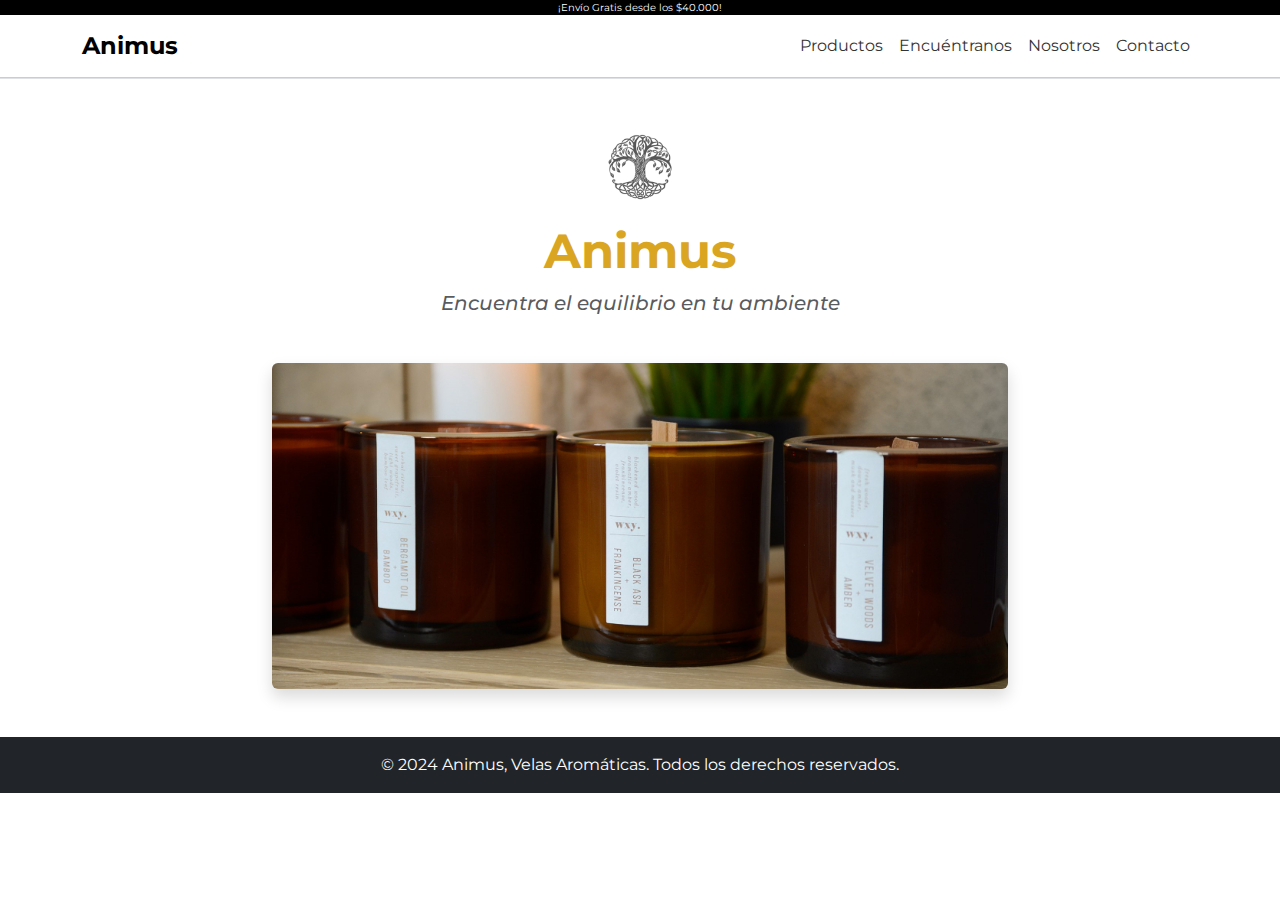
<file: index.html>
<!DOCTYPE html>
<html lang="es">
<head>
    <meta charset="UTF-8">
    <!-- Título descriptivo para SEO -->
    <title>Animus: Velas Aromáticas para Equilibrar tu Ambiente</title>

    <!-- Metaetiquetas SEO básicas -->
    <meta name="description" content="Descubre las velas aromáticas de Animus, diseñadas para equilibrar tu ambiente y brindarte bienestar. Explora nuestros productos y consejos para un espacio acogedor.">
    <meta name="keywords" content="velas aromáticas, Animus, bienestar, equilibrio, fragancias, hogar, decoración">
    <meta name="author" content="Equipo Animus">
    <meta name="robots" content="index, follow">

    <!-- Configuración responsiva -->
    <meta name="viewport" content="width=device-width, initial-scale=1.0">
    
    <!-- Fuentes y Bootstrap -->
    <link href="https://fonts.googleapis.com/css2?family=Montserrat:wght@400;700&display=swap" rel="stylesheet">
    <link href="https://cdn.jsdelivr.net/npm/bootstrap@5.3.0-alpha3/dist/css/bootstrap.min.css" rel="stylesheet">
    
    <!-- Tu hoja de estilos compilada (asegúrate de compilar SCSS a CSS si corresponde) -->
    <link rel="stylesheet" href="./css/styles.css">
</head>

<body>

    <header class="border-bottom">
        <div class="barra-envio text-center">
            <p class="mb-0">¡Envío Gratis desde los $40.000!</p>
        </div>
        <nav class="navbar navbar-expand-lg navbar-light bg-white">
            <div class="container">
                <a class="navbar-brand" href="#">Animus</a>
                <button class="navbar-toggler" type="button" data-bs-toggle="collapse" data-bs-target="#navbarNav"
                        aria-controls="navbarNav" aria-expanded="false" aria-label="Toggle navigation">
                    <span class="navbar-toggler-icon"></span>
                </button>
                <div class="collapse navbar-collapse" id="navbarNav">
                    <ul class="navbar-nav ms-auto">
                        <li class="nav-item">
                            <a class="nav-link" href="./pages/productos.html">Productos</a>
                        </li>
                        <li class="nav-item">
                            <a class="nav-link" href="./pages/encuentranos.html">Encuéntranos</a>
                        </li>
                        <li class="nav-item">
                            <a class="nav-link" href="./pages/nosotros.html">Nosotros</a>
                        </li>
                        <li class="nav-item">
                            <a class="nav-link" href="./pages/contacto.html">Contacto</a>
                        </li>
                    </ul>
                </div>
            </div>
        </nav>
    </header>

    <main class="container my-5">
        <!-- Contenido principal -->
        <section class="contenido-central-inicio text-center mb-5">
            <!-- Ajuste en alt para que sea más descriptivo -->
            <img src="./Assets/img/logo_animus.png" class="logo mb-3" alt="Logo de Animus, marca de velas aromáticas">
            <h1 class="titulo-central">Animus</h1>
            <h2 class="subtitulo-central text-muted">Encuentra el equilibrio en tu ambiente</h2>
        </section>

        <!-- Imagen con Grid -->
        <section class="imagen-index">
            <div class="row justify-content-center">
                <div class="col-md-8">
                    <!-- Ajuste en alt para mayor detalle -->
                    <img src="./Assets/img/imagen-index.jpg" alt="Velas aromáticas en un ambiente acogedor" class="img-fluid rounded shadow">
                </div>
            </div>
        </section>
    </main>

    <footer class="bg-dark text-white text-center py-3">
        <p class="mb-0">&copy; 2024 Animus, Velas Aromáticas. Todos los derechos reservados.</p>
    </footer>

    <!-- Scripts de Bootstrap -->
    <script src="https://cdn.jsdelivr.net/npm/bootstrap@5.3.0-alpha3/dist/js/bootstrap.bundle.min.js"></script>
</body>
</html>
</file>
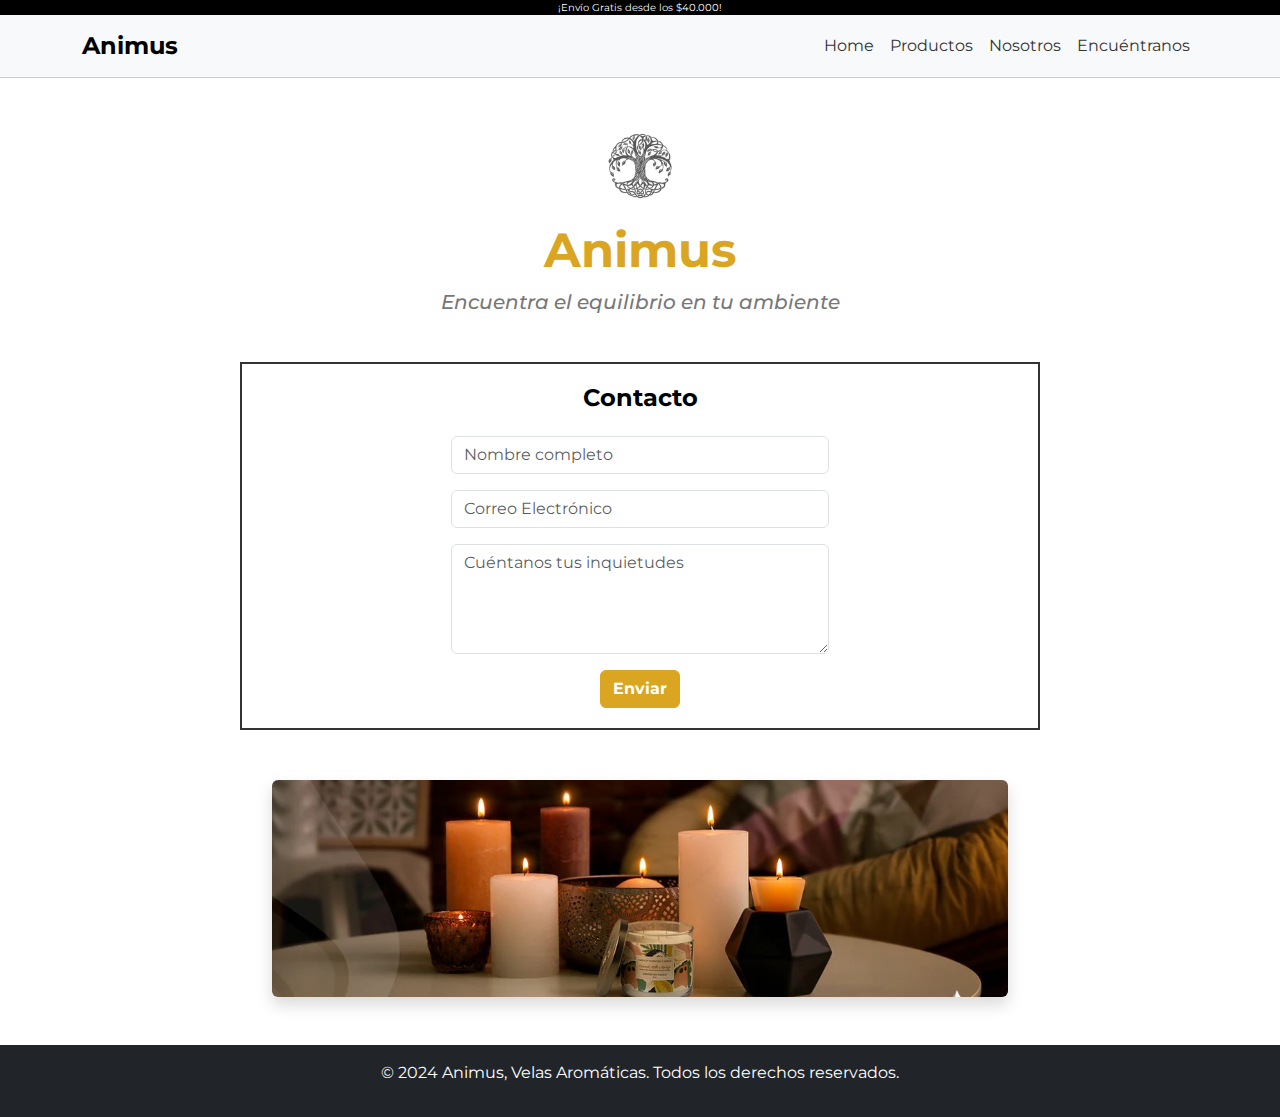
<file: pages/contacto.html>
<!DOCTYPE html>
<html lang="es">
<head>
    <meta charset="UTF-8">
    <!-- Título descriptivo para SEO -->
    <title>Animus - Contacto: Comunícate con Nosotros</title>

    <!-- Metaetiquetas SEO básicas -->
    <meta name="description" content="Ponte en contacto con Animus para resolver cualquier inquietud sobre nuestras velas aromáticas y servicios. ¡Estamos aquí para ayudarte!">
    <meta name="keywords" content="Animus, velas aromáticas, contacto, dudas, servicio al cliente">
    <meta name="author" content="Equipo Animus">
    <meta name="robots" content="index, follow">

    <!-- Configuración responsiva -->
    <meta name="viewport" content="width=device-width, initial-scale=1.0">

    <!-- Fuentes y Bootstrap -->
    <link href="https://fonts.googleapis.com/css2?family=Montserrat:wght@400;700&display=swap" rel="stylesheet">
    <link href="https://cdn.jsdelivr.net/npm/bootstrap@5.3.0-alpha3/dist/css/bootstrap.min.css" rel="stylesheet">

    <!-- Hoja de estilos principal (CSS compilado si usas SASS) -->
    <link rel="stylesheet" href="../css/styles.css">
</head>

<body>

    <header>
        <div class="barra-envio text-center">
            <p class="mb-0">¡Envío Gratis desde los $40.000!</p>
        </div>
        <nav class="navbar navbar-expand-lg bg-light">
            <div class="container">
                <a class="navbar-brand" href="../index.html">Animus</a>
                <button class="navbar-toggler" type="button" data-bs-toggle="collapse" data-bs-target="#navbarNav"
                        aria-controls="navbarNav" aria-expanded="false" aria-label="Toggle navigation">
                    <span class="navbar-toggler-icon"></span>
                </button>
                <div class="collapse navbar-collapse" id="navbarNav">
                    <ul class="navbar-nav ms-auto">
                        <li class="nav-item"><a class="nav-link" href="../index.html">Home</a></li>
                        <li class="nav-item"><a class="nav-link" href="./productos.html">Productos</a></li>
                        <li class="nav-item"><a class="nav-link" href="./nosotros.html">Nosotros</a></li>
                        <li class="nav-item"><a class="nav-link" href="./encuentranos.html">Encuéntranos</a></li>
                    </ul>
                </div>
            </div>
        </nav>
    </header>

    <main class="container my-5">
        <!-- Contenido principal -->
        <section class="contenido-central-inicio text-center">
            <!-- Ajuste en alt para mayor detalle SEO y accesibilidad -->
            <img src="../Assets/img/logo_animus.png" class="logo mb-3" alt="Logo de Animus, velas aromáticas">
            <h1 class="titulo-central">Animus</h1>
            <h2 class="subtitulo-central">Encuentra el equilibrio en tu ambiente</h2>
        </section>

        <!-- Sección de contacto -->
        <section class="seccion-contenedor my-5">
            <h1 class="titulo-negro-generico text-center mb-4">Contacto</h1>
            <div class="contenedor d-flex justify-content-center">
                <form class="w-50" action="/submit" method="post">
                    <div class="mb-3">
                        <input type="text" name="nombre" id="Nombre" class="form-control" placeholder="Nombre completo">
                    </div>
                    <div class="mb-3">
                        <input type="email" name="email" id="email" class="form-control" placeholder="Correo Electrónico">
                    </div>
                    <div class="mb-3">
                        <textarea name="mensaje" id="mensaje" class="form-control" rows="4" placeholder="Cuéntanos tus inquietudes"></textarea>
                    </div>
                    <div class="text-center">
                        <input type="submit" value="Enviar" class="btn btn-primary">
                    </div>
                </form>
            </div>
        </section>

        <!-- Banner -->
        <section class="banner mb-5">
            <div class="row justify-content-center">
                <div class="col-md-8">
                    <!-- Ajuste en alt para mayor relevancia SEO -->
                    <img src="../Assets/img/banner_velas.jpg" alt="Banner de velas aromáticas ilustrando un ambiente relajante" class="img-fluid rounded shadow">
                </div>
            </div>
        </section>
    </main>

    <footer class="bg-dark text-white text-center py-3">
        <p>&copy; 2024 Animus, Velas Aromáticas. Todos los derechos reservados.</p>
    </footer>

    <!-- Scripts de Bootstrap -->
    <script src="https://cdn.jsdelivr.net/npm/bootstrap@5.3.0-alpha3/dist/js/bootstrap.bundle.min.js"></script>
</body>
</html>
</file>
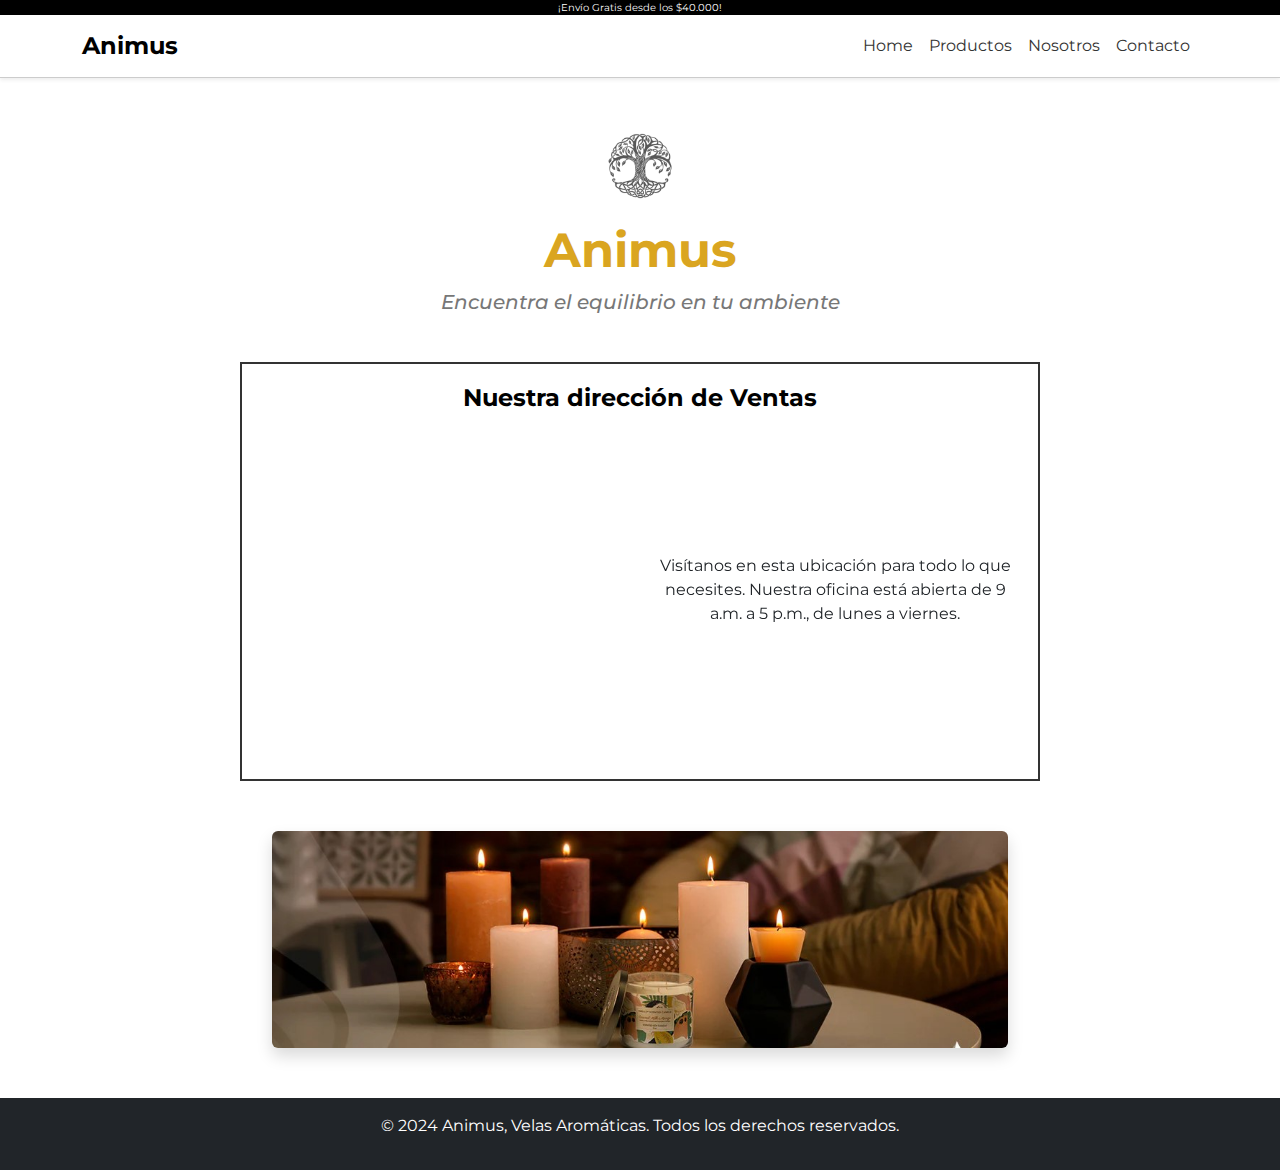
<file: pages/encuentranos.html>
<!DOCTYPE html>
<html lang="es">
<head>
    <meta charset="UTF-8">
    <!-- Título descriptivo para SEO -->
    <title>Animus - Encuéntranos: Nuestra Dirección de Ventas</title>

    <!-- Metaetiquetas SEO básicas -->
    <meta name="description" content="Visita nuestra oficina de Animus, donde podrás encontrar nuestras velas aromáticas y recibir atención de 9 a.m. a 5 p.m., de lunes a viernes.">
    <meta name="keywords" content="Animus, velas aromáticas, ubicación, dirección, ventas, tienda, oficina">
    <meta name="author" content="Equipo Animus">
    <meta name="robots" content="index, follow">

    <!-- Configuración responsiva -->
    <meta name="viewport" content="width=device-width, initial-scale=1.0">

    <!-- Fuentes y Bootstrap -->
    <link href="https://fonts.googleapis.com/css2?family=Montserrat:wght@400;700&display=swap" rel="stylesheet">
    <link href="https://cdn.jsdelivr.net/npm/bootstrap@5.3.0-alpha3/dist/css/bootstrap.min.css" rel="stylesheet">

    <!-- Hoja de estilos principal (CSS compilado si usas SASS) -->
    <link rel="stylesheet" href="../css/styles.css">
</head>

<body>

    <header>
        <div class="barra-envio text-center">
            <p class="mb-0">¡Envío Gratis desde los $40.000!</p>
        </div>
        <nav class="navbar navbar-expand-lg bg-white shadow-sm">
            <div class="container">
                <a class="navbar-brand" href="../index.html">Animus</a>
                <button class="navbar-toggler" type="button" data-bs-toggle="collapse" data-bs-target="#navbarNav"
                        aria-controls="navbarNav" aria-expanded="false" aria-label="Toggle navigation">
                    <span class="navbar-toggler-icon"></span>
                </button>
                <div class="collapse navbar-collapse" id="navbarNav">
                    <ul class="navbar-nav ms-auto">
                        <li class="nav-item"><a class="nav-link" href="../index.html">Home</a></li>
                        <li class="nav-item"><a class="nav-link" href="./productos.html">Productos</a></li>
                        <li class="nav-item"><a class="nav-link" href="./nosotros.html">Nosotros</a></li>
                        <li class="nav-item"><a class="nav-link" href="./contacto.html">Contacto</a></li>
                    </ul>
                </div>
            </div>
        </nav>
    </header>

    <main class="container my-5">

        <!-- Contenido principal -->
        <section class="contenido-central-inicio text-center mb-5">
            <!-- Ajuste en alt para brindar descripción más detallada -->
            <img src="../Assets/img/logo_animus.png" class="logo mb-3" alt="Logo de Animus, velas aromáticas">
            <h1 class="titulo-central">Animus</h1>
            <h2 class="subtitulo-central">Encuentra el equilibrio en tu ambiente</h2>
        </section>

        <!-- Sección dirección -->
        <section class="seccion-contenedor mb-5">
            <h2 class="titulo-negro-generico text-center mb-4">Nuestra dirección de Ventas</h2>
            <div class="row align-items-center justify-content-center">
                <div class="col-md-6 mb-3">
                    <iframe
                        src="https://www.google.com/maps/embed?pb=!1m18!1m12!1m3!1d3329.059955210807!2d-70.60073882430923!3d-33.447744473390706!2m3!1f0!2f0!3f0!3m2!1i1024!2i768!4f13.1!3m3!1m2!1s0x9662cf9806b0cd23%3A0x1c22891061896132!2sAv.%20Sucre%203160%2C%207770054%20%C3%91u%C3%B1oa%2C%20Regi%C3%B3n%20Metropolitana!5e0!3m2!1sen!2scl!4v1728952678536!5m2!1sen!2scl"
                        width="100%" height="300" style="border:0;" allowfullscreen="" loading="lazy"
                        referrerpolicy="no-referrer-when-downgrade"></iframe>
                </div>
                <div class="col-md-6">
                    <p class="text-center">
                        Visítanos en esta ubicación para todo lo que necesites. Nuestra oficina está
                        abierta de 9 a.m. a 5 p.m., de lunes a viernes.
                    </p>
                </div>
            </div>
        </section>

        <!-- Banner -->
        <section class="banner">
            <div class="row justify-content-center">
                <div class="col-md-8">
                    <!-- Ajuste en alt para mayor relevancia SEO -->
                    <img src="../Assets/img/banner_velas.jpg" alt="Banner de velas aromáticas en un entorno relajante" class="img-fluid rounded shadow">
                </div>
            </div>
        </section>

    </main>

    <footer class="bg-dark text-white text-center py-3">
        <p>&copy; 2024 Animus, Velas Aromáticas. Todos los derechos reservados.</p>
    </footer>

    <!-- Scripts de Bootstrap -->
    <script src="https://cdn.jsdelivr.net/npm/bootstrap@5.3.0-alpha3/dist/js/bootstrap.bundle.min.js"></script>
</body>
</html>
</file>
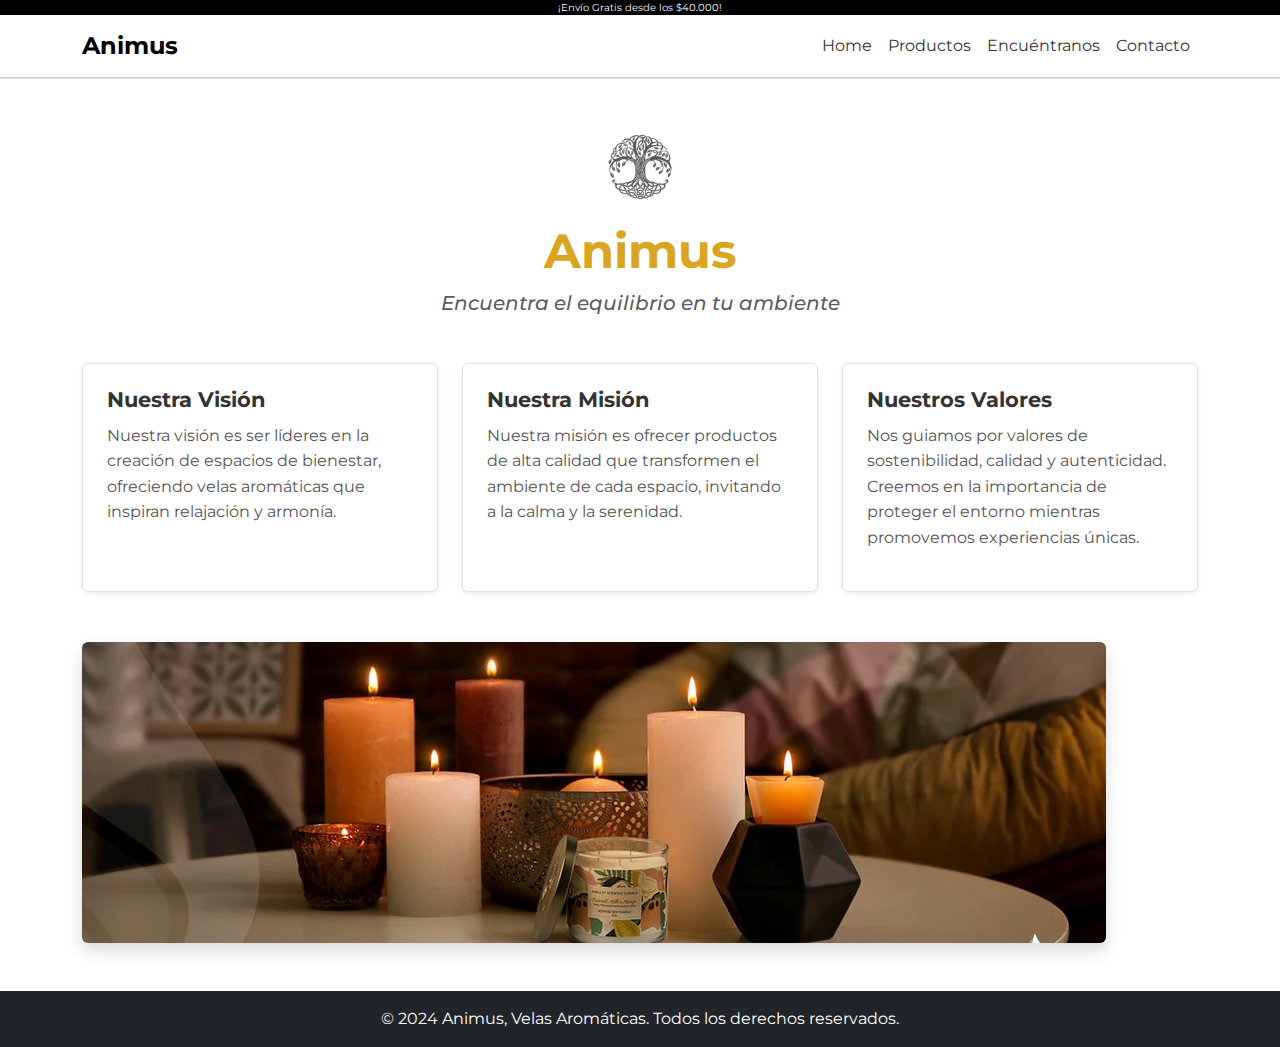
<file: pages/nosotros.html>
<!DOCTYPE html>
<html lang="es">
<head>
    <meta charset="UTF-8">
    <!-- Título descriptivo para SEO -->
    <title>Animus - Nosotros: Visión, Misión y Valores</title>

    <!-- Metaetiquetas SEO básicas -->
    <meta name="description" content="Conoce la visión, misión y valores de Animus, líderes en la creación de espacios de bienestar a través de velas aromáticas de alta calidad.">
    <meta name="keywords" content="Animus, velas aromáticas, visión, misión, valores, sostenibilidad, calidad">
    <meta name="author" content="Equipo Animus">
    <meta name="robots" content="index, follow">

    <!-- Configuración responsiva -->
    <meta name="viewport" content="width=device-width, initial-scale=1.0">

    <!-- Fuentes y Bootstrap -->
    <link href="https://fonts.googleapis.com/css2?family=Montserrat:wght@400;700&display=swap" rel="stylesheet">
    <link href="https://cdn.jsdelivr.net/npm/bootstrap@5.3.0-alpha3/dist/css/bootstrap.min.css" rel="stylesheet">

    <!-- Hoja de estilos principal (CSS compilado si usas SASS) -->
    <link rel="stylesheet" href="../css/styles.css">
</head>

<body>
    <header class="border-bottom">
        <div class="barra-envio text-center">
            <p class="mb-0">¡Envío Gratis desde los $40.000!</p>
        </div>
        <nav class="navbar navbar-expand-lg navbar-light bg-white">
            <div class="container">
                <a class="navbar-brand" href="../index.html">Animus</a>
                <button class="navbar-toggler" type="button" data-bs-toggle="collapse" data-bs-target="#navbarNav"
                        aria-controls="navbarNav" aria-expanded="false" aria-label="Toggle navigation">
                    <span class="navbar-toggler-icon"></span>
                </button>
                <div class="collapse navbar-collapse" id="navbarNav">
                    <ul class="navbar-nav ms-auto">
                        <li class="nav-item"><a class="nav-link" href="../index.html">Home</a></li>
                        <li class="nav-item"><a class="nav-link" href="./productos.html">Productos</a></li>
                        <li class="nav-item"><a class="nav-link" href="./encuentranos.html">Encuéntranos</a></li>
                        <li class="nav-item"><a class="nav-link" href="./contacto.html">Contacto</a></li>
                    </ul>
                </div>
            </div>
        </nav>
    </header>

    <main class="container my-5">
        <section class="contenido-central-inicio text-center mb-5">
            <!-- Ajuste en alt para brindar una descripción más específica -->
            <img src="../Assets/img/logo_animus.png" class="logo mb-3" alt="Logo de Animus, velas aromáticas">
            <h1 class="titulo-central">Animus</h1>
            <h2 class="subtitulo-central text-muted">Encuentra el equilibrio en tu ambiente</h2>
        </section>

        <!-- Sección con Grid: Visión, Misión y Valores -->
        <section class="mb-5">
            <div class="row gy-4">
                <div class="col-md-4">
                    <div class="p-4 border rounded shadow-sm h-100">
                        <h3 class="titulo-negro-generico-izq">Nuestra Visión</h3>
                        <p>
                            Nuestra visión es ser líderes en la creación de espacios de bienestar, ofreciendo velas
                            aromáticas que inspiran relajación y armonía.
                        </p>
                    </div>
                </div>
                <div class="col-md-4">
                    <div class="p-4 border rounded shadow-sm h-100">
                        <h3 class="titulo-negro-generico-izq">Nuestra Misión</h3>
                        <p>
                            Nuestra misión es ofrecer productos de alta calidad que transformen el ambiente de cada
                            espacio, invitando a la calma y la serenidad.
                        </p>
                    </div>
                </div>
                <div class="col-md-4">
                    <div class="p-4 border rounded shadow-sm h-100">
                        <h3 class="titulo-negro-generico-izq">Nuestros Valores</h3>
                        <p>
                            Nos guiamos por valores de sostenibilidad, calidad y autenticidad. Creemos en la importancia
                            de proteger el entorno mientras promovemos experiencias únicas.
                        </p>
                    </div>
                </div>
            </div>
        </section>

        <!-- Banner -->
        <section class="banner mb-5">
            <!-- Ajuste en alt para mayor relevancia SEO -->
            <img src="../Assets/img/banner_velas.jpg" alt="Banner de velas aromáticas en un entorno acogedor" class="img-fluid rounded shadow">
        </section>
    </main>

    <footer class="bg-dark text-white text-center py-3">
        <p class="mb-0">&copy; 2024 Animus, Velas Aromáticas. Todos los derechos reservados.</p>
    </footer>

    <!-- Scripts de Bootstrap -->
    <script src="https://cdn.jsdelivr.net/npm/bootstrap@5.3.0-alpha3/dist/js/bootstrap.bundle.min.js"></script>
</body>
</html>
</file>
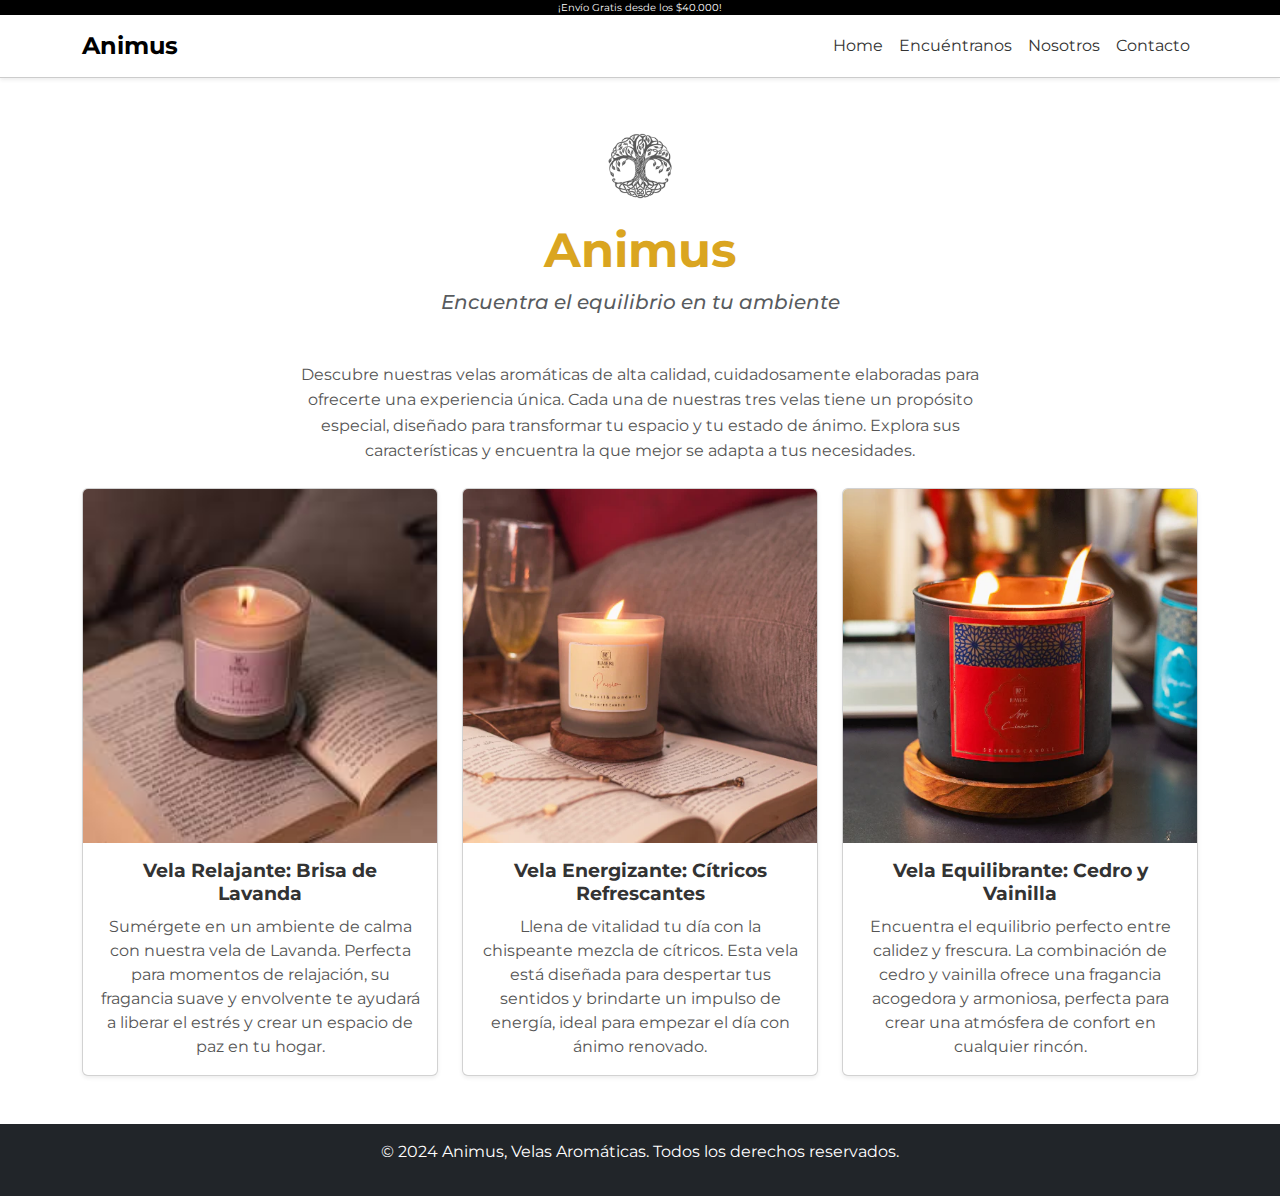
<file: pages/productos.html>
<!DOCTYPE html>
<html lang="es">
<head>
    <meta charset="UTF-8">
    <!-- Título descriptivo para SEO -->
    <title>Animus - Productos: Velas Aromáticas para Transformar Tu Espacio</title>

    <!-- Metaetiquetas SEO básicas -->
    <meta name="description" content="Descubre nuestras velas aromáticas de Animus. Cada vela cumple un propósito especial para transformar tu estado de ánimo y tu ambiente. Elige tu favorita y disfruta de su fragancia.">
    <meta name="keywords" content="Animus, velas aromáticas, relajante, energizante, equilibrante, fragancias, bienestar">
    <meta name="author" content="Equipo Animus">
    <meta name="robots" content="index, follow">

    <!-- Configuración responsiva -->
    <meta name="viewport" content="width=device-width, initial-scale=1.0">

    <!-- Fuentes y Bootstrap -->
    <link href="https://fonts.googleapis.com/css2?family=Montserrat:wght@400;700&display=swap" rel="stylesheet">
    <link href="https://cdn.jsdelivr.net/npm/bootstrap@5.3.0-alpha3/dist/css/bootstrap.min.css" rel="stylesheet">

    <!-- Hoja de estilos principal (CSS compilado si usas SASS) -->
    <link rel="stylesheet" href="../css/styles.css">
</head>

<body>

    <header>
        <div class="barra-envio text-center">
            <p class="mb-0">¡Envío Gratis desde los $40.000!</p>
        </div>
        <nav class="navbar navbar-expand-lg bg-white shadow-sm">
            <div class="container">
                <a class="navbar-brand" href="../index.html">Animus</a>
                <button class="navbar-toggler" type="button" data-bs-toggle="collapse" data-bs-target="#navbarNav"
                        aria-controls="navbarNav" aria-expanded="false" aria-label="Toggle navigation">
                    <span class="navbar-toggler-icon"></span>
                </button>
                <div class="collapse navbar-collapse" id="navbarNav">
                    <ul class="navbar-nav ms-auto">
                        <li class="nav-item"><a class="nav-link" href="../index.html">Home</a></li>
                        <li class="nav-item"><a class="nav-link" href="./encuentranos.html">Encuéntranos</a></li>
                        <li class="nav-item"><a class="nav-link" href="./nosotros.html">Nosotros</a></li>
                        <li class="nav-item"><a class="nav-link" href="./contacto.html">Contacto</a></li>
                    </ul>
                </div>
            </div>
        </nav>
    </header>

    <main class="container my-5">

        <!-- Contenido Principal -->
        <section class="text-center mb-5">
            <!-- Ajuste del alt para mayor detalle SEO y accesibilidad -->
            <img src="../Assets/img/logo_animus.png" class="logo mb-3" alt="Logo de Animus, velas aromáticas">
            <h1 class="titulo-central">Animus</h1>
            <h2 class="subtitulo-central text-muted">Encuentra el equilibrio en tu ambiente</h2>
        </section>

        <!-- Sección Productos -->
        <section class="seccion-productos mb-5">
            <p class="descripcion-productos text-center mb-4">
                Descubre nuestras velas aromáticas de alta calidad, cuidadosamente elaboradas para ofrecerte una
                experiencia única.
                Cada una de nuestras tres velas tiene un propósito especial, diseñado para transformar tu espacio y tu
                estado de ánimo.
                Explora sus características y encuentra la que mejor se adapta a tus necesidades.
            </p>

            <div class="row g-4">
                <!-- Producto 1 -->
                <div class="col-md-4">
                    <div class="card shadow-sm">
                        <img src="../Assets/img/producto1.jfif" class="card-img-top" alt="Vela Relajante Brisa de Lavanda">
                        <div class="card-body">
                            <h5 class="card-title">Vela Relajante: Brisa de Lavanda</h5>
                            <p class="card-text">
                                Sumérgete en un ambiente de calma con nuestra vela de Lavanda. Perfecta
                                para momentos de relajación, su fragancia suave y envolvente te ayudará a liberar el
                                estrés y crear un espacio de paz en tu hogar.
                            </p>
                        </div>
                    </div>
                </div>

                <!-- Producto 2 -->
                <div class="col-md-4">
                    <div class="card shadow-sm">
                        <img src="../Assets/img/producto4.webp" class="card-img-top" alt="Vela Energizante Cítricos Refrescantes">
                        <div class="card-body">
                            <h5 class="card-title">Vela Energizante: Cítricos Refrescantes</h5>
                            <p class="card-text">
                                Llena de vitalidad tu día con la chispeante mezcla de cítricos. Esta
                                vela está diseñada para despertar tus sentidos y brindarte un impulso de energía, ideal
                                para empezar el día con ánimo renovado.
                            </p>
                        </div>
                    </div>
                </div>

                <!-- Producto 3 -->
                <div class="col-md-4">
                    <div class="card shadow-sm">
                        <img src="../Assets/img/producto3.webp" class="card-img-top" alt="Vela Equilibrante de Cedro y Vainilla">
                        <div class="card-body">
                            <h5 class="card-title">Vela Equilibrante: Cedro y Vainilla</h5>
                            <p class="card-text">
                                Encuentra el equilibrio perfecto entre calidez y frescura. La
                                combinación de cedro y vainilla ofrece una fragancia acogedora y armoniosa, perfecta
                                para crear una atmósfera de confort en cualquier rincón.
                            </p>
                        </div>
                    </div>
                </div>
            </div>
        </section>

    </main>

    <footer class="bg-dark text-white text-center py-3">
        <p>&copy; 2024 Animus, Velas Aromáticas. Todos los derechos reservados.</p>
    </footer>

    <!-- Script de Bootstrap -->
    <script src="https://cdn.jsdelivr.net/npm/bootstrap@5.3.0-alpha3/dist/js/bootstrap.bundle.min.js"></script>
</body>
</html>
</file>
<file: css/styles.css>
html, body {
  margin: 0;
  padding: 0;
  height: 100%;
  background: none;
  font-family: "Montserrat", sans-serif;
}

img {
  max-width: 100%;
  height: auto;
  display: block;
}

.logo {
  display: block;
  margin: 0 auto 20px auto;
  max-height: 80px;
}

.titulo-central {
  font-size: 3rem;
  font-weight: bolder;
  color: goldenrod;
  margin-bottom: 10px;
  text-align: center;
}

.subtitulo-central {
  font-size: 1.25rem;
  font-style: italic;
  color: #777;
  text-align: center;
}

header .barra-envio {
  background-color: black;
  color: #fff;
  text-align: center;
  font-size: 10px;
}
header .barra-envio p {
  margin-bottom: 0;
}
header .navbar {
  border-bottom: 1px solid #ccc;
}
header .navbar .navbar-brand {
  font-weight: 700;
  font-size: 1.5rem;
}
header .navbar .nav-link {
  font-family: "Montserrat", sans-serif;
  font-weight: 400;
  color: #333 !important;
  transition: color 0.3s ease;
}
header .navbar .nav-link:hover {
  color: goldenrod !important;
}

footer {
  background-color: #333;
  color: #fff;
  text-align: center;
  padding: 20px 0;
  position: relative;
  width: 100%;
}

.contenido-central-inicio {
  text-align: center;
  margin-bottom: 40px;
}

.imagen-index {
  margin: 20px 0;
}
.imagen-index img {
  width: 100%;
  max-height: 1000px;
  object-fit: cover;
  border-radius: 0.5rem;
  box-shadow: 0 2px 8px rgba(0, 0, 0, 0.1);
}

.seccion-productos {
  text-align: center;
  margin-top: 5px;
}
.seccion-productos .descripcion-productos {
  font-size: 1rem;
  max-width: 700px;
  margin: 0 auto 40px auto;
  color: #555;
  line-height: 1.6;
}
.seccion-productos .card {
  transition: transform 0.3s ease, box-shadow 0.3s ease;
}
.seccion-productos .card:hover {
  transform: scale(1.02);
  box-shadow: 0 4px 15px rgba(0, 0, 0, 0.1);
}
.seccion-productos .card .card-title {
  font-weight: bold;
  color: #333;
  font-size: 1.2rem;
  margin-bottom: 10px;
}
.seccion-productos .card .card-text {
  font-size: 1rem;
  color: #555;
  line-height: 1.5;
}

.titulo-negro-generico {
  font-size: x-large;
  font-weight: bolder;
  color: black;
  text-align: center;
}

.titulo-negro-generico-izq {
  font-size: x-large;
  font-weight: bolder;
  color: black;
  text-align: left;
}

.row.gy-4 .border.rounded.shadow-sm {
  background-color: #fff;
  border: 1px solid #ccc;
}
.row.gy-4 .border.rounded.shadow-sm h3 {
  color: #333;
  font-size: 1.3rem;
  margin-bottom: 10px;
}
.row.gy-4 .border.rounded.shadow-sm p {
  font-size: 1rem;
  color: #555;
  line-height: 1.6;
}

.seccion-contenedor {
  border: 2px solid #333;
  padding: 20px;
  max-width: 800px;
  margin: 0 auto 40px auto;
}
.seccion-contenedor .text-center p {
  color: #555;
  font-size: 1rem;
  line-height: 1.5;
}

iframe {
  border: none;
}

.banner {
  text-align: center;
  margin: 50px 0;
}
.banner img {
  border-radius: 0.5rem;
  box-shadow: 0 2px 8px rgba(0, 0, 0, 0.1);
}

form.w-50 input.form-control,
form.w-50 textarea.form-control {
  font-family: "Montserrat", sans-serif;
  font-size: 1rem;
}
form.w-50 .btn-primary {
  font-family: "Montserrat", sans-serif;
  font-weight: 700;
  background-color: goldenrod;
  border-color: goldenrod;
  transition: transform 0.3s ease, background-color 0.3s ease;
}
form.w-50 .btn-primary:hover {
  transform: scale(1.05);
  background-color: rgb(173.528, 131.34, 25.472);
  border-color: rgb(173.528, 131.34, 25.472);
}

.btn {
  transition: transform 0.3s ease;
}
.btn:hover {
  transform: scale(1.05);
}

/*# sourceMappingURL=styles.css.map */
</file>
